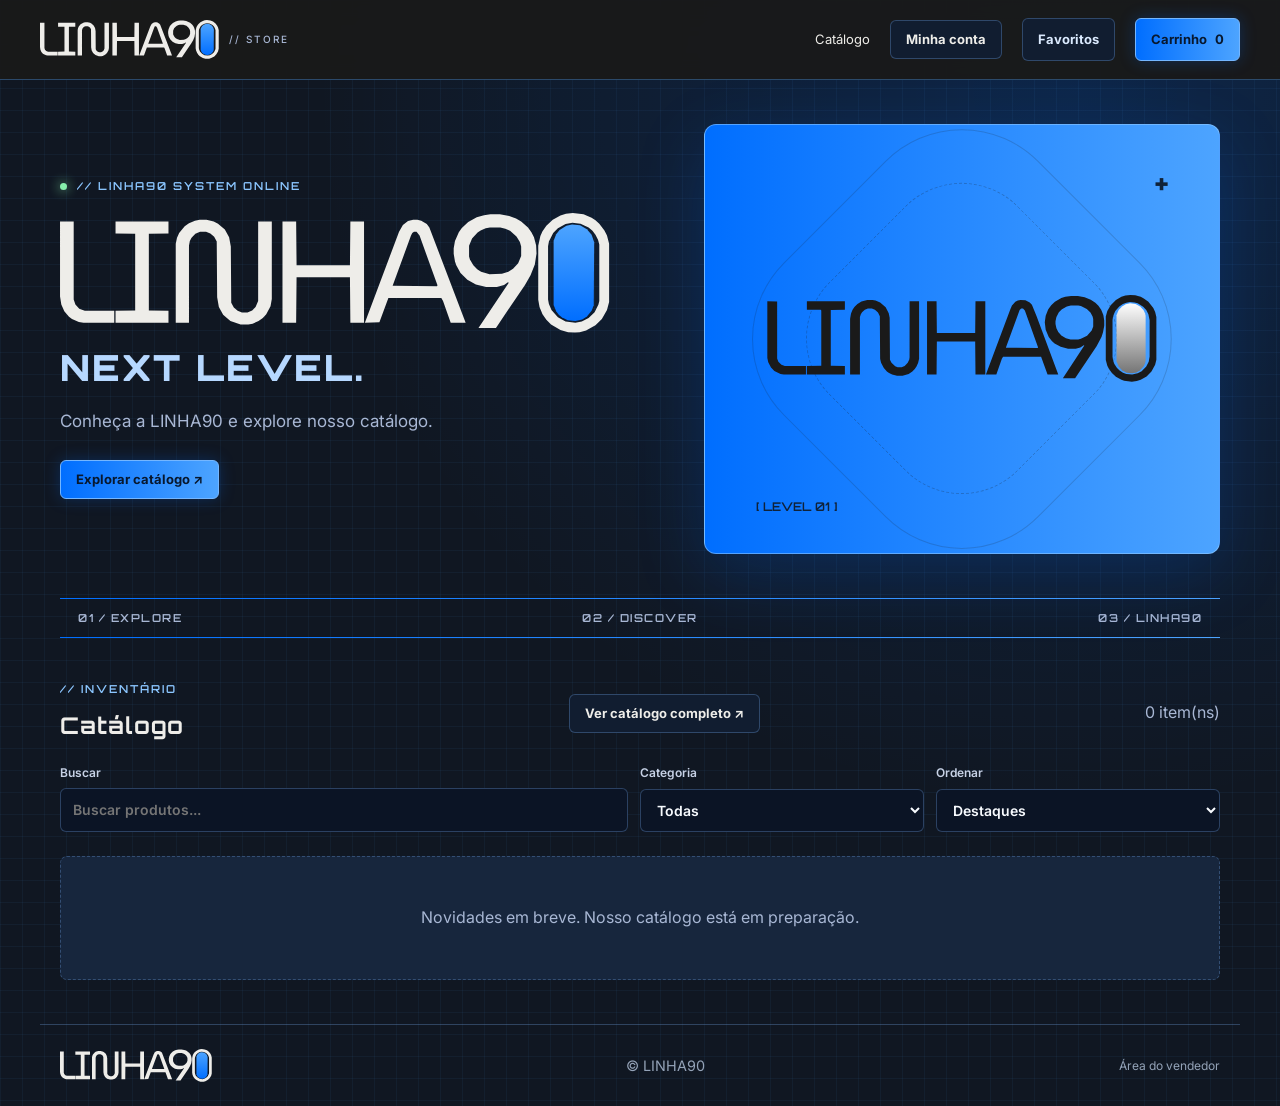
<file: index.html>
<!doctype html>
<html lang="pt-BR">
<head>
<meta charset="utf-8">
<meta name="viewport" content="width=device-width,initial-scale=1">
<meta name="theme-color" content="#1a1a1a">
<link rel="icon" type="image/svg+xml" href="assets/favicon.svg?v=2">
<meta name="description" content="LINHA90 — uma nova experiência de loja.">
<title>LINHA90</title>
<link rel="preconnect" href="https://fonts.googleapis.com">
<link rel="preconnect" href="https://fonts.gstatic.com" crossorigin>
<link href="https://fonts.googleapis.com/css2?family=Orbitron:wght@400;600;700;900&family=Inter:wght@400;500;600;700&display=swap" rel="stylesheet">
<link rel="stylesheet" href="style.css">
<link rel="stylesheet" href="store.css">
<script defer src="store.js"></script>
</head>
<body class="store-page" data-page="store">
<a class="skip" href="#catalogo">Pular para o catálogo</a>
<nav class="nav"><a class="brand" href="./"><img class="brand-logo" src="assets/linha90-light.svg" alt="LINHA90" width="190" height="42"><small> // STORE</small></a><div class="navlinks"><a href="catalogo.html">Catálogo</a><a class="ghost" href="conta.html">Minha conta</a><button id="favorites" class="ghost" type="button" aria-pressed="false">Favoritos</button><button id="cart-open" type="button" class="action">Carrinho <span id="cart-count">0</span></button></div></nav>
<main>

<section class="hero"><div><div class="eyebrow"><i></i> // LINHA90 SYSTEM ONLINE</div><h1><img class="hero-logo" src="assets/linha90-light.svg" alt="LINHA90" width="1288" height="282"><em>NEXT LEVEL.</em></h1><p>Conheça a LINHA90 e explore nosso catálogo.</p><a class="action" href="catalogo.html">Explorar catálogo ↗</a></div><div class="hero-art" aria-hidden="true"><div class="orbit orbit-a"></div><div class="orbit orbit-b"></div><div class="art-core"><img src="assets/linha90-dark.svg" alt="" width="1272" height="282"></div><div class="art-tag">[ LEVEL 01 ]</div><div class="art-cross">+</div></div></section>
<div class="hud-strip"><span>01 / EXPLORE</span><span>02 / DISCOVER</span><span>03 / LINHA90</span></div>
<section id="catalogo" class="catalog"><div class="heading"><div><div class="eyebrow">// INVENTÁRIO</div><h2>Catálogo</h2></div><a class="ghost" href="catalogo.html">Ver catálogo completo ↗</a><span id="result-count" class="muted"></span></div><div class="toolbar"><label><span>Buscar</span><input id="search" type="search" placeholder="Buscar produtos..."></label><label><span>Categoria</span><select id="category"><option value="">Todas</option></select></label><label><span>Ordenar</span><select id="sort"><option value="new">Destaques</option><option value="asc">Menor preço</option><option value="desc">Maior preço</option><option value="name">Nome</option></select></label></div><div id="product-grid" class="products" aria-live="polite"></div></section>

</main>
<footer class="store-footer"><a class="brand" href="./"><img class="brand-logo" src="assets/linha90-light.svg" alt="LINHA90" width="152" height="34"></a><span>© LINHA90</span><a class="muted small" href="conta.html?acesso=vendedor">Área do vendedor</a></footer>
<dialog id="product-dialog" class="modal"><div class="dialog-head"><h2>Detalhes</h2><button class="ghost close-dialog" type="button" aria-label="Fechar">×</button></div><div id="product-detail"></div></dialog>
<dialog id="cart-dialog" class="modal"><div class="dialog-head"><h2>Seu carrinho</h2><button class="ghost close-dialog" type="button" aria-label="Fechar">×</button></div><div id="cart-items"></div><div id="cart-summary"></div><button id="demo-order" class="action full" type="button" disabled>Finalizar pedido</button><p class="muted small">Compras online ainda indisponíveis.</p></dialog>
<div id="toast" role="status" aria-live="polite"></div>
</body></html>
</file>
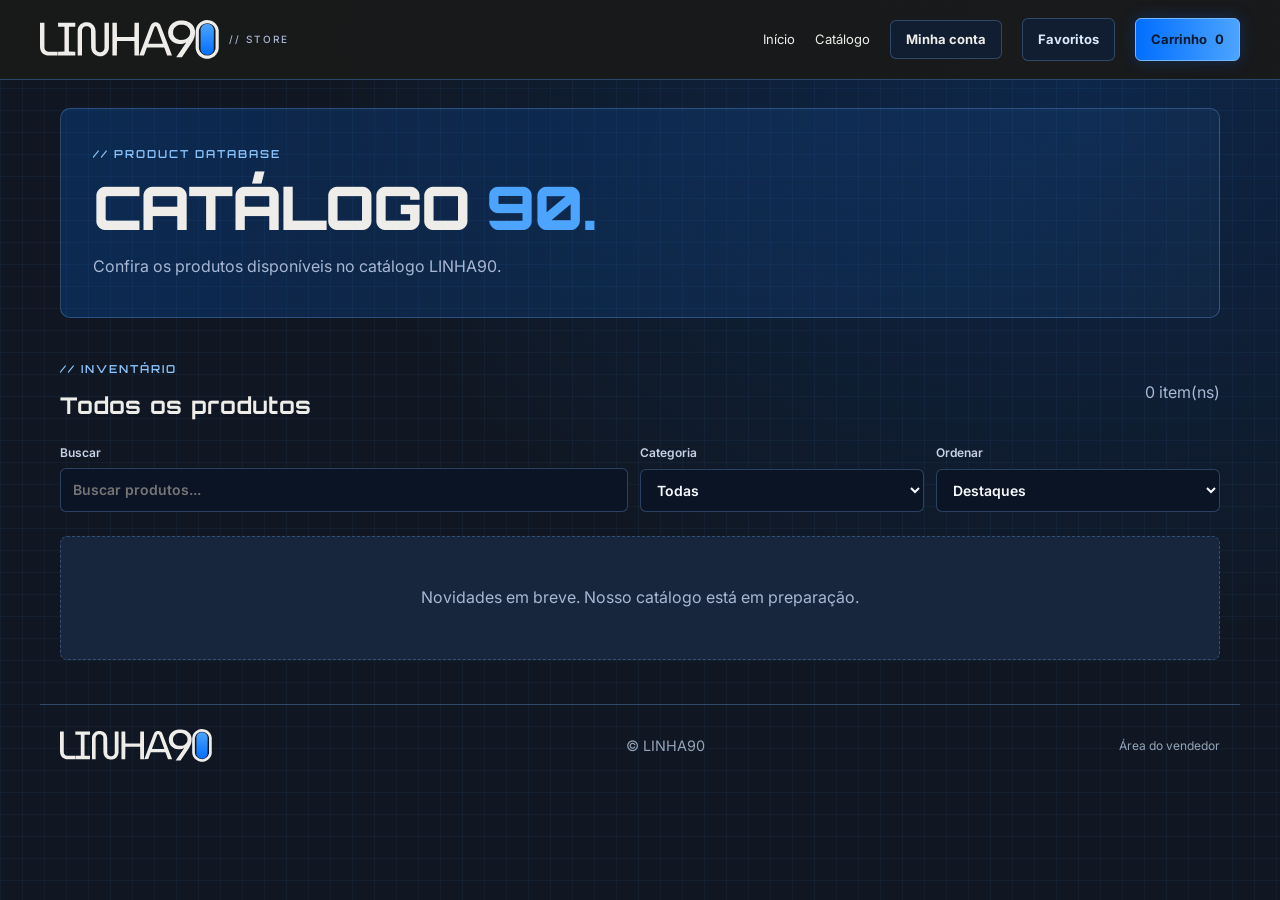
<file: catalogo.html>
<!doctype html>
<html lang="pt-BR">
<head>
<meta charset="utf-8">
<meta name="viewport" content="width=device-width,initial-scale=1">
<meta name="theme-color" content="#1a1a1a">
<link rel="icon" type="image/svg+xml" href="assets/favicon.svg?v=2">
<meta name="description" content="LINHA90 — uma nova experiência de loja.">
<title>Catálogo | LINHA90</title>
<link rel="preconnect" href="https://fonts.googleapis.com">
<link rel="preconnect" href="https://fonts.gstatic.com" crossorigin>
<link href="https://fonts.googleapis.com/css2?family=Orbitron:wght@400;600;700;900&family=Inter:wght@400;500;600;700&display=swap" rel="stylesheet">
<link rel="stylesheet" href="style.css">
<link rel="stylesheet" href="store.css">
<script defer src="store.js"></script>
</head>
<body class="store-page" data-page="store" data-view="catalog">
<a class="skip" href="#catalogo">Pular para o catálogo</a>
<nav class="nav"><a class="brand" href="./"><img class="brand-logo" src="assets/linha90-light.svg" alt="LINHA90" width="190" height="42"><small> // STORE</small></a><div class="navlinks"><a href="./">Início</a><a href="catalogo.html" aria-current="page">Catálogo</a><a class="ghost" href="conta.html">Minha conta</a><button id="favorites" class="ghost" type="button" aria-pressed="false">Favoritos</button><button id="cart-open" type="button" class="action">Carrinho <span id="cart-count">0</span></button></div></nav>
<main>

<section class="catalog-hero"><div class="eyebrow">// PRODUCT DATABASE</div><h1>CATÁLOGO <span>90.</span></h1><p>Confira os produtos disponíveis no catálogo LINHA90.</p></section>
<section id="catalogo" class="catalog"><div class="heading"><div><div class="eyebrow">// INVENTÁRIO</div><h2>Todos os produtos</h2></div><span id="result-count" class="muted"></span></div><div class="toolbar"><label><span>Buscar</span><input id="search" type="search" placeholder="Buscar produtos..."></label><label><span>Categoria</span><select id="category"><option value="">Todas</option></select></label><label><span>Ordenar</span><select id="sort"><option value="new">Destaques</option><option value="asc">Menor preço</option><option value="desc">Maior preço</option><option value="name">Nome</option></select></label></div><div id="product-grid" class="products" aria-live="polite"></div></section>

</main>
<footer class="store-footer"><a class="brand" href="./"><img class="brand-logo" src="assets/linha90-light.svg" alt="LINHA90" width="152" height="34"></a><span>© LINHA90</span><a class="muted small" href="conta.html?acesso=vendedor">Área do vendedor</a></footer>
<dialog id="product-dialog" class="modal"><div class="dialog-head"><h2>Detalhes</h2><button class="ghost close-dialog" type="button" aria-label="Fechar">×</button></div><div id="product-detail"></div></dialog>
<dialog id="cart-dialog" class="modal"><div class="dialog-head"><h2>Seu carrinho</h2><button class="ghost close-dialog" type="button" aria-label="Fechar">×</button></div><div id="cart-items"></div><div id="cart-summary"></div><button id="demo-order" class="action full" type="button" disabled>Finalizar pedido</button><p class="muted small">Compras online ainda indisponíveis.</p></dialog>
<div id="toast" role="status" aria-live="polite"></div>
</body></html>
</file>
<file: style.css>
* {
  margin: 0;
  padding: 0;
  box-sizing: border-box;
}

html {
  scroll-behavior: smooth;
}

body {
  font-family: 'Inter', sans-serif;
  background-color: #0f172a;
  background-image:
    linear-gradient(rgba(59, 130, 246, 0.06) 1px, transparent 1px),
    linear-gradient(90deg, rgba(59, 130, 246, 0.06) 1px, transparent 1px),
    radial-gradient(circle at top, rgba(99, 102, 241, 0.12), transparent 35%);
  background-size: 22px 22px, 22px 22px, auto;
  color: #ffffff;
  line-height: 1.6;
}

header {
  text-align: center;
  padding: 50px 20px 24px;
}

header h1 {
  font-family: 'Orbitron', sans-serif;
  font-size: 2.2rem;
  margin-bottom: 10px;
  letter-spacing: 1px;
}

header p {
  color: #a8b7d4;
  margin-bottom: 14px;
}

.char-topo {
  width: 90px;
  margin-bottom: 12px;
}

.btn {
  display: inline-block;
  padding: 12px 18px;
  text-decoration: none;
  color: #ffffff;
  border-radius: 6px;
  font-weight: 600;
  transition: 0.25s ease;
  font-family: 'Orbitron', sans-serif;
  font-size: 0.9rem;
  letter-spacing: 0.5px;
}

.destaque {
  background: linear-gradient(145deg, #3b82f6, #2563eb);
  border: 1px solid #7db6ff;
  box-shadow: 0 0 14px rgba(59, 130, 246, 0.35);
}

.destaque:hover {
  transform: translateY(-2px) scale(1.03);
  box-shadow: 0 0 20px rgba(96, 165, 250, 0.55);
}

section {
  max-width: 950px;
  margin: 0 auto;
  padding: 42px 20px;
  text-align: center;
}

h2 {
  font-family: 'Orbitron', sans-serif;
  margin-bottom: 22px;
  font-size: 1.5rem;
  letter-spacing: 1px;
  color: #dbeafe;
}

.sobre p {
  max-width: 760px;
  margin: 0 auto;
  color: #c7d2e6;
}

.decoracao-titulo {
  text-align: center;
}

.char-section {
  width: 70px;
  margin-bottom: 8px;
}

.grid {
  display: grid;
  grid-template-columns: repeat(auto-fit, minmax(95px, 110px));
  gap: 16px;
  justify-content: center;
  margin-top: 10px;
}

.tech {
  position: relative;
  background: linear-gradient(180deg, #243b5c 0%, #17263d 100%);
  border: 1px solid rgba(125, 182, 255, 0.28);
  box-shadow:
    inset 0 0 10px rgba(255, 255, 255, 0.03),
    0 0 10px rgba(30, 64, 175, 0.08);
  border-radius: 8px;
  width: 100px;
  min-height: 105px;
  padding: 14px 10px;
  display: flex;
  flex-direction: column;
  align-items: center;
  justify-content: center;
  transition: 0.25s ease;
}

.tech::before {
  content: "";
  position: absolute;
  inset: 0;
  border-radius: 8px;
  pointer-events: none;
  box-shadow: inset 0 0 0 1px rgba(255, 255, 255, 0.03);
}

.tech::after {
  content: ">";
  position: absolute;
  left: -14px;
  top: 50%;
  transform: translateY(-50%);
  color: #7dd3fc;
  font-family: 'Orbitron', sans-serif;
  font-size: 1rem;
  opacity: 0;
  transition: 0.25s ease;
}

.tech img {
  width: 40px;
  height: 40px;
}

.tech p {
  margin-top: 8px;
  font-size: 0.78rem;
  color: #e5eefc;
  text-align: center;
  width: 100%;
  font-family: 'Orbitron', sans-serif;
  letter-spacing: 0.5px;
}

.tech:hover {
  transform: translateX(8px) scale(1.04);
  border-color: #60a5fa;
  box-shadow:
    0 0 16px rgba(59, 130, 246, 0.4),
    inset 0 0 12px rgba(96, 165, 250, 0.12);
}

.tech:hover::after {
  opacity: 1;
}

.projetos {
  margin-top: 10px;
}

.card {
  position: relative;
  overflow: visible;
  text-align: left;
  background: linear-gradient(145deg, #1b2b44, #0f172a);
  border: 2px solid rgba(59, 130, 246, 0.28);
  border-radius: 8px;
  padding: 22px 20px 20px;
  margin-bottom: 22px;
  transition: 0.28s ease;
  box-shadow:
    inset 0 0 10px rgba(0, 0, 0, 0.45),
    0 0 10px rgba(59, 130, 246, 0.08);
}

.card::after {
  content: "";
  position: absolute;
  inset: 0;
  border-radius: 8px;
  pointer-events: none;
  box-shadow: inset 0 0 0 1px rgba(255, 255, 255, 0.03);
}

.card::before {
  content: "";
  position: absolute;
  left: 8px;
  top: 8px;
  bottom: 8px;
  width: 3px;
  border-radius: 999px;
  background: linear-gradient(180deg, #60a5fa, #2563eb);
  opacity: 0.45;
  transition: 0.25s ease;
}

.card:hover {
  transform: translateX(10px) scale(1.015);
  border-color: #60a5fa;
  box-shadow:
    0 0 20px rgba(59, 130, 246, 0.35),
    inset 0 0 10px rgba(96, 165, 250, 0.1);
}

.card:hover::before {
  opacity: 1;
  box-shadow: 0 0 12px rgba(96, 165, 250, 0.55);
}

.card-top {
  display: flex;
  gap: 10px;
  align-items: center;
  margin-bottom: 10px;
}

.status-badge,
.status-value {
  font-family: 'Orbitron', sans-serif;
  font-size: 0.62rem;
  letter-spacing: 1px;
  border-radius: 4px;
  padding: 4px 8px;
}

.status-badge {
  background: #0b1220;
  border: 1px solid #3b82f6;
  color: #7dd3fc;
}

.status-value {
  background: rgba(34, 197, 94, 0.12);
  border: 1px solid rgba(34, 197, 94, 0.4);
  color: #86efac;
}

.card h3 {
  font-family: 'Orbitron', sans-serif;
  font-size: 1.05rem;
  margin-bottom: 8px;
  color: #f8fbff;
  letter-spacing: 0.6px;
}

.card p {
  color: #b8c7dc;
  font-size: 0.95rem;
  max-width: 90%;
}

.card-char {
  width: 52px;
  position: absolute;
  top: -18px;
  right: 14px;
}

.botoes {
  margin-top: 14px;
}

.btn-card {
  display: inline-block;
  padding: 9px 14px;
  background: linear-gradient(145deg, #3b82f6, #2563eb);
  border: 1px solid #7db6ff;
  border-radius: 5px;
  color: #ffffff;
  text-decoration: none;
  font-size: 0.8rem;
  font-family: 'Orbitron', sans-serif;
  letter-spacing: 0.6px;
  transition: 0.22s ease;
  box-shadow: 0 0 10px rgba(59, 130, 246, 0.35);
}

.btn-card:hover {
  transform: translateY(-2px) scale(1.05);
  box-shadow: 0 0 18px rgba(96, 165, 250, 0.65);
  background: linear-gradient(145deg, #60a5fa, #3b82f6);
}

footer {
  text-align: center;
  padding: 20px;
  color: #94a3b8;
  font-size: 0.9rem;
}

@media (max-width: 768px) {
  header h1 {
    font-size: 1.7rem;
  }

  .card p {
    max-width: 100%;
  }

  .card-char {
    width: 42px;
    top: -14px;
  }
}
</file>
<file: store.css>
:root{--bg:#0f172a;--panel:#1b2b44;--panel2:#17263d;--line:rgba(125,182,255,.28);--blue:#3b82f6;--electric:#60a5fa;--cyan:#7dd3fc;--text:#f8fbff;--muted:#a8b7d4;--green:#86efac;--heading:Orbitron,Inter,sans-serif}
.store-page{min-height:100vh;color:var(--text)}
.store-page a{color:inherit;text-decoration:none}
.store-page button,.store-page input,.store-page select,.store-page textarea{font:inherit}
.store-page button,.store-page a{touch-action:manipulation}
.store-page button{cursor:pointer}
.store-page :focus-visible{outline:2px solid var(--cyan);outline-offset:3px}
.store-page button:disabled{opacity:.45;cursor:not-allowed}
.store-page [hidden]{display:none!important}
.skip{position:absolute;top:-100px;left:12px;background:#fff;color:#000!important;padding:10px;z-index:20}.skip:focus{top:10px}
.nav{position:sticky;top:0;z-index:5;display:flex;align-items:center;justify-content:space-between;gap:20px;padding:18px max(22px,calc((100vw - 1200px)/2));background:rgba(15,23,42,.96);backdrop-filter:blur(10px);border-bottom:1px solid var(--line)}
.brand{font:900 clamp(20px,2.4vw,29px)/1.2 var(--heading);letter-spacing:-1.5px;white-space:nowrap}.brand span,.hero h1 span{color:var(--electric)}.brand small{font:500 10px Inter,sans-serif;letter-spacing:2px;color:var(--muted);vertical-align:middle}
.navlinks{display:flex;gap:20px;align-items:center;font-size:13px}.navlinks>a:hover{color:var(--cyan)}
.action,.ghost{display:inline-flex;align-items:center;justify-content:center;gap:8px;border-radius:6px;padding:10px 15px;font-weight:700!important;font-size:13px!important;line-height:1.3;transition:background .2s,box-shadow .2s,transform .2s}
.action{background:linear-gradient(145deg,#3b82f6,#2563eb);border:1px solid #7db6ff;color:white;box-shadow:0 0 15px rgba(59,130,246,.25)}.action:hover:not(:disabled){box-shadow:0 0 20px rgba(96,165,250,.45);transform:translateY(-2px)}
.ghost{background:#111d30;color:#dbeafe;border:1px solid var(--line)}.ghost:hover,.ghost[aria-pressed=true]{border-color:var(--electric);color:var(--cyan)}.full{width:100%}
.notice{max-width:1200px;margin:20px auto 0;padding:10px 14px;border:1px solid var(--line);color:#c7d2e6;font-size:12px;letter-spacing:.25px;background:#111d30;border-radius:6px}
.store-page main>section{max-width:1200px;padding:44px 20px;text-align:left}
.hero{display:grid;grid-template-columns:1.2fr 1fr;align-items:center;min-height:420px;gap:25px}
.eyebrow{font:600 11px var(--heading);letter-spacing:2px;color:var(--cyan);margin-bottom:12px}
.eyebrow i{display:inline-block;width:7px;height:7px;background:var(--green);border-radius:50%;box-shadow:0 0 12px var(--green);margin-right:5px}
.hero h1{font:900 clamp(50px,8.2vw,105px)/.98 var(--heading);letter-spacing:-5px;margin:10px 0 20px}.hero h1 em{font-size:.43em;font-style:normal;letter-spacing:-1px;color:#c7d2e6}
.hero p{max-width:440px;color:var(--muted);font-size:17px;margin:0 0 25px}
.hero-art{aspect-ratio:1.2;position:relative;display:grid;place-items:center;overflow:hidden;background:radial-gradient(ellipse,rgba(59,130,246,.24),transparent 63%);isolation:isolate}
.orbit{position:absolute;width:70%;aspect-ratio:1;border:1px solid rgba(96,165,250,.36);border-radius:30%;transform:rotate(45deg)}.orbit-a{animation:spin 25s linear infinite}.orbit-b{width:52%;border:1px dashed var(--cyan);animation:spin 32s linear infinite reverse}
@keyframes spin{to{transform:rotate(405deg)}}.art-core{font:900 clamp(80px,15vw,200px)/1 var(--heading);color:var(--electric);text-shadow:0 0 30px rgba(96,165,250,.6);letter-spacing:-10px}.art-tag,.art-cross{position:absolute;font:600 12px var(--heading);color:var(--cyan);bottom:9%;left:10%}.art-cross{left:auto;right:10%;top:9%;font-size:30px}
.hud-strip{display:flex;justify-content:space-between;max-width:1160px;margin:auto;padding:12px 18px;border-block:1px solid var(--line);font:600 11px var(--heading);color:var(--muted);letter-spacing:1.5px}
.heading{display:flex;justify-content:space-between;align-items:center;gap:15px;margin:0 0 18px}.heading h1,.heading h2,.admin-panel h2{font-family:var(--heading);margin:0;color:var(--text)}.heading h1{font-size:clamp(23px,3vw,34px)}.heading h2,.admin-panel h2{font-size:23px}
.muted{color:var(--muted)}.small{font-size:12px}
.toolbar{display:grid;grid-template-columns:2fr 1fr 1fr;gap:12px;margin-bottom:24px}
.store-page label{display:grid;gap:6px;color:#c7d2e6;font-size:12px;font-weight:600;text-align:left}
.store-page input:not([type=checkbox]),.store-page select,.store-page textarea{width:100%;min-width:0;padding:10px 12px;background:#0b1425;color:var(--text);border:1px solid var(--line);border-radius:6px;font-size:14px}
.products{display:grid;grid-template-columns:repeat(3,minmax(0,1fr));gap:18px}
.product{display:flex;flex-direction:column;overflow:hidden;background:linear-gradient(145deg,var(--panel),var(--bg));border:1px solid var(--line);border-radius:9px;transition:transform .2s,border-color .2s;position:relative}.product:hover{transform:translateY(-3px);border-color:var(--electric)}
.product-media{aspect-ratio:1.36;display:grid;place-items:center;background:radial-gradient(ellipse at center,rgba(59,130,246,.24),transparent 70%),#0b1425;color:var(--electric);font:900 58px var(--heading);overflow:hidden;letter-spacing:-5px}
.product-media img{width:100%;height:100%;object-fit:contain}
.product-body{padding:17px;display:flex;flex-direction:column;gap:10px;flex:1}.product h3{font:700 16px var(--heading);margin:0}.product .price{font-size:22px;font-weight:700}.product p{color:var(--muted);font-size:13px;margin:0}.product-actions{display:flex;gap:8px;margin-top:auto}.product-actions button:first-child{flex:1}.tag{font:600 10px var(--heading);letter-spacing:1px;color:var(--cyan)}
.fav{position:absolute;right:10px;top:10px;font-size:18px!important;padding:7px 12px}.empty{grid-column:1/-1;padding:34px;background:var(--panel2);border:1px dashed var(--line);border-radius:7px;color:var(--muted);text-align:center}
.about{border-top:1px solid var(--line)}.about p{color:var(--muted);max-width:650px}.store-footer{display:flex;align-items:center;justify-content:space-between;gap:15px;max-width:1200px;margin:auto;padding:24px 20px;border-top:1px solid var(--line)}
.modal{position:fixed;inset:0;margin:auto;width:min(540px,calc(100% - 24px));max-height:90vh;overflow:auto;background:#142238;border:1px solid var(--electric);border-radius:10px;padding:24px;color:var(--text);box-shadow:0 0 40px rgba(0,0,0,.6)}
.modal::backdrop{background:rgba(3,8,20,.8)}.dialog-head{display:flex;justify-content:space-between;align-items:center;gap:14px;margin-bottom:15px}.dialog-head h2{margin:0;font-size:20px}
.cart-row{display:flex;align-items:center;justify-content:space-between;gap:10px;padding:14px 0;border-bottom:1px solid var(--line)}.cart-row .qty{display:flex;align-items:center;gap:8px}.cart-total{display:flex;justify-content:space-between;padding:20px 0;font-size:18px;font-weight:700}.modal p{margin:12px 0}
#toast{position:fixed;bottom:20px;right:20px;max-width:calc(100% - 40px);z-index:30;border:1px solid var(--electric);background:#17263d;border-radius:6px;padding:12px 16px;color:#dbeafe;display:none}
#toast.on{display:block}
.admin-wrap{max-width:1280px;margin:auto;padding:20px}.admin-wrap>.notice{margin:0 0 24px}.admin-shell{display:grid;grid-template-columns:220px minmax(0,1fr);gap:20px}.admin-menu{display:flex;flex-direction:column;gap:6px;padding:10px;border:1px solid var(--line);border-radius:8px;background:var(--panel2);height:fit-content}.admin-menu button{text-align:left;padding:12px;color:#c7d2e6;background:transparent;border:1px solid transparent;border-radius:5px;font-size:13px;font-weight:600}.admin-menu button.selected{background:#1d365b;border-color:var(--line);color:var(--cyan)}.admin-panel{max-width:none;padding:0;text-align:left}.admin-panel>h2{margin-bottom:18px}.kpis{display:grid;grid-template-columns:repeat(3,minmax(0,1fr));gap:12px;margin:16px 0}.kpi,.panel-box{background:linear-gradient(145deg,var(--panel),var(--bg));border:1px solid var(--line);border-radius:8px;padding:18px}.kpi strong{display:block;font:700 clamp(16px,2.2vw,25px) var(--heading);color:var(--cyan);margin-top:6px;overflow-wrap:anywhere}.kpi span{color:var(--muted);font-size:12px}.panel-box{margin:15px 0}.panel-box h3{font-size:16px;margin-bottom:10px}.panel-box p{margin-bottom:16px}.table-scroll{overflow:auto;margin:16px 0}.store-page table{border-collapse:collapse;width:100%;min-width:600px;font-size:13px}.store-page th,.store-page td{padding:11px 9px;border-bottom:1px solid var(--line);text-align:left;vertical-align:middle}.store-page th{color:var(--muted);font-size:11px;text-transform:uppercase}.store-page td button{margin:2px}.store-page td select{min-width:155px}.form-grid{display:grid;grid-template-columns:1fr 1fr;gap:10px}.product-form{display:grid;gap:12px}.product-form .check{display:flex;align-items:center}
@media(max-width:760px){.nav{position:static;flex-wrap:wrap;padding:14px 18px;gap:12px}.navlinks{width:100%;flex-wrap:wrap;gap:9px}.navlinks>a{font-size:12px}.brand small{display:none}.notice{margin:12px 16px 0}.hero{grid-template-columns:1fr;min-height:0;gap:5px}.hero h1{letter-spacing:-3px}.hero-art{max-width:340px;justify-self:center;width:100%}.store-page main>section{padding:25px 18px}.hud-strip{font-size:9px;gap:8px;margin:0 18px}.toolbar{grid-template-columns:1fr 1fr}.toolbar label:first-child{grid-column:1/-1}.products{grid-template-columns:repeat(2,minmax(0,1fr));gap:10px}.product-body{padding:12px}.product-actions{flex-wrap:wrap}.product h3{font-size:13px}.product .price{font-size:18px}.admin-shell{grid-template-columns:1fr}.admin-menu{display:grid;grid-template-columns:repeat(2,1fr)}.kpis{grid-template-columns:repeat(2,minmax(0,1fr))}.store-footer{flex-wrap:wrap}}
@media(max-width:360px){.products,.kpis,.form-grid{grid-template-columns:1fr}}@media(prefers-reduced-motion:reduce){*,*::before,*::after{animation:none!important;transition:none!important;scroll-behavior:auto!important}}

/* Identidade visual da marca: degradê horizontal extraído do logo enviado. */
:root{--brand-start:#006eff;--brand-end:#4da4ff;--brand-dark:#1a1a1a;--brand-white:#eeede9;--brand-gradient:linear-gradient(90deg,var(--brand-start),var(--brand-end));--blue:var(--brand-start);--electric:var(--brand-end);--cyan:#8bc6ff}
.store-page{background-color:#101722;background-image:linear-gradient(rgba(77,164,255,.055) 1px,transparent 1px),linear-gradient(90deg,rgba(77,164,255,.055) 1px,transparent 1px),radial-gradient(ellipse at 84% 8%,rgba(0,110,255,.18),transparent 50%);background-size:22px 22px,22px 22px,auto;color:var(--brand-white)}
.nav{background:rgba(26,26,26,.95);border-bottom:1px solid rgba(77,164,255,.35)}
.brand{display:inline-flex;align-items:center;gap:10px;letter-spacing:0}.brand-logo{display:block;width:clamp(116px,14vw,190px);height:auto;object-fit:contain}.store-footer .brand-logo{width:152px}
.hero h1{margin:20px 0;line-height:1.1}.hero-logo{display:block;width:min(100%,550px);height:auto}.hero h1 em{display:block;margin-top:15px;font-size:clamp(18px,3vw,36px);letter-spacing:2px;color:#b6d8ff}
.hero-art{background:var(--brand-gradient);border:1px solid rgba(150,205,255,.55);border-radius:12px;box-shadow:0 20px 70px rgba(0,110,255,.20);aspect-ratio:1.2;isolation:isolate}
.hero-art .orbit{border-color:rgba(26,26,26,.17);z-index:-1}.hero-art .orbit-b{border-color:rgba(26,26,26,.24)}.art-core{width:76%;font-size:0;letter-spacing:0;text-shadow:none}.art-core img{display:block;width:100%;height:auto}.art-tag,.art-cross{color:#102238}
.store-page .action{background:var(--brand-gradient);color:#08182e;border:1px solid #74b6ff;box-shadow:0 0 16px rgba(0,110,255,.25)}.store-page .action:hover:not(:disabled){background:linear-gradient(90deg,#2585ff,#76b9ff);box-shadow:0 0 22px rgba(77,164,255,.5)}
.store-page .heading h2,.store-page .heading h1{color:var(--brand-white)}.hud-strip{border-image:var(--brand-gradient) 1}.product:hover,.ghost:hover{border-color:var(--brand-end)}.kpi strong{color:var(--brand-end)}.admin-menu button.selected{background:linear-gradient(90deg,rgba(0,110,255,.22),rgba(77,164,255,.1));border-left:3px solid var(--brand-start);color:#c6e3ff}
@media(max-width:760px){.brand-logo{width:144px}.hero-logo{max-width:390px}.hero-art{max-width:420px;width:100%}.hero h1{letter-spacing:0}.hero h1 em{margin-top:12px;letter-spacing:1px}}

/* Dedicated collection page */
.store-page main>.catalog-hero{margin-top:28px;min-height:210px;display:flex;flex-direction:column;justify-content:center;border-radius:10px;border:1px solid var(--line);background:linear-gradient(100deg,rgba(0,110,255,.22),rgba(77,164,255,.05));padding:32px;max-width:min(1160px,calc(100% - 40px))}.catalog-hero h1{font:900 clamp(28px,5vw,60px)/1.15 var(--heading);letter-spacing:-2px;margin-bottom:12px}.catalog-hero h1 span{color:var(--brand-end)}.catalog-hero p{color:var(--muted);margin:0}.catalog .empty{padding:48px 20px}.store-footer a:hover{color:var(--brand-end)}.admin-gate{max-width:680px;margin:40px auto;padding:24px}.admin-gate h1{font:700 24px var(--heading);margin-bottom:12px}.admin-gate .ghost{margin-top:16px}
</file>
